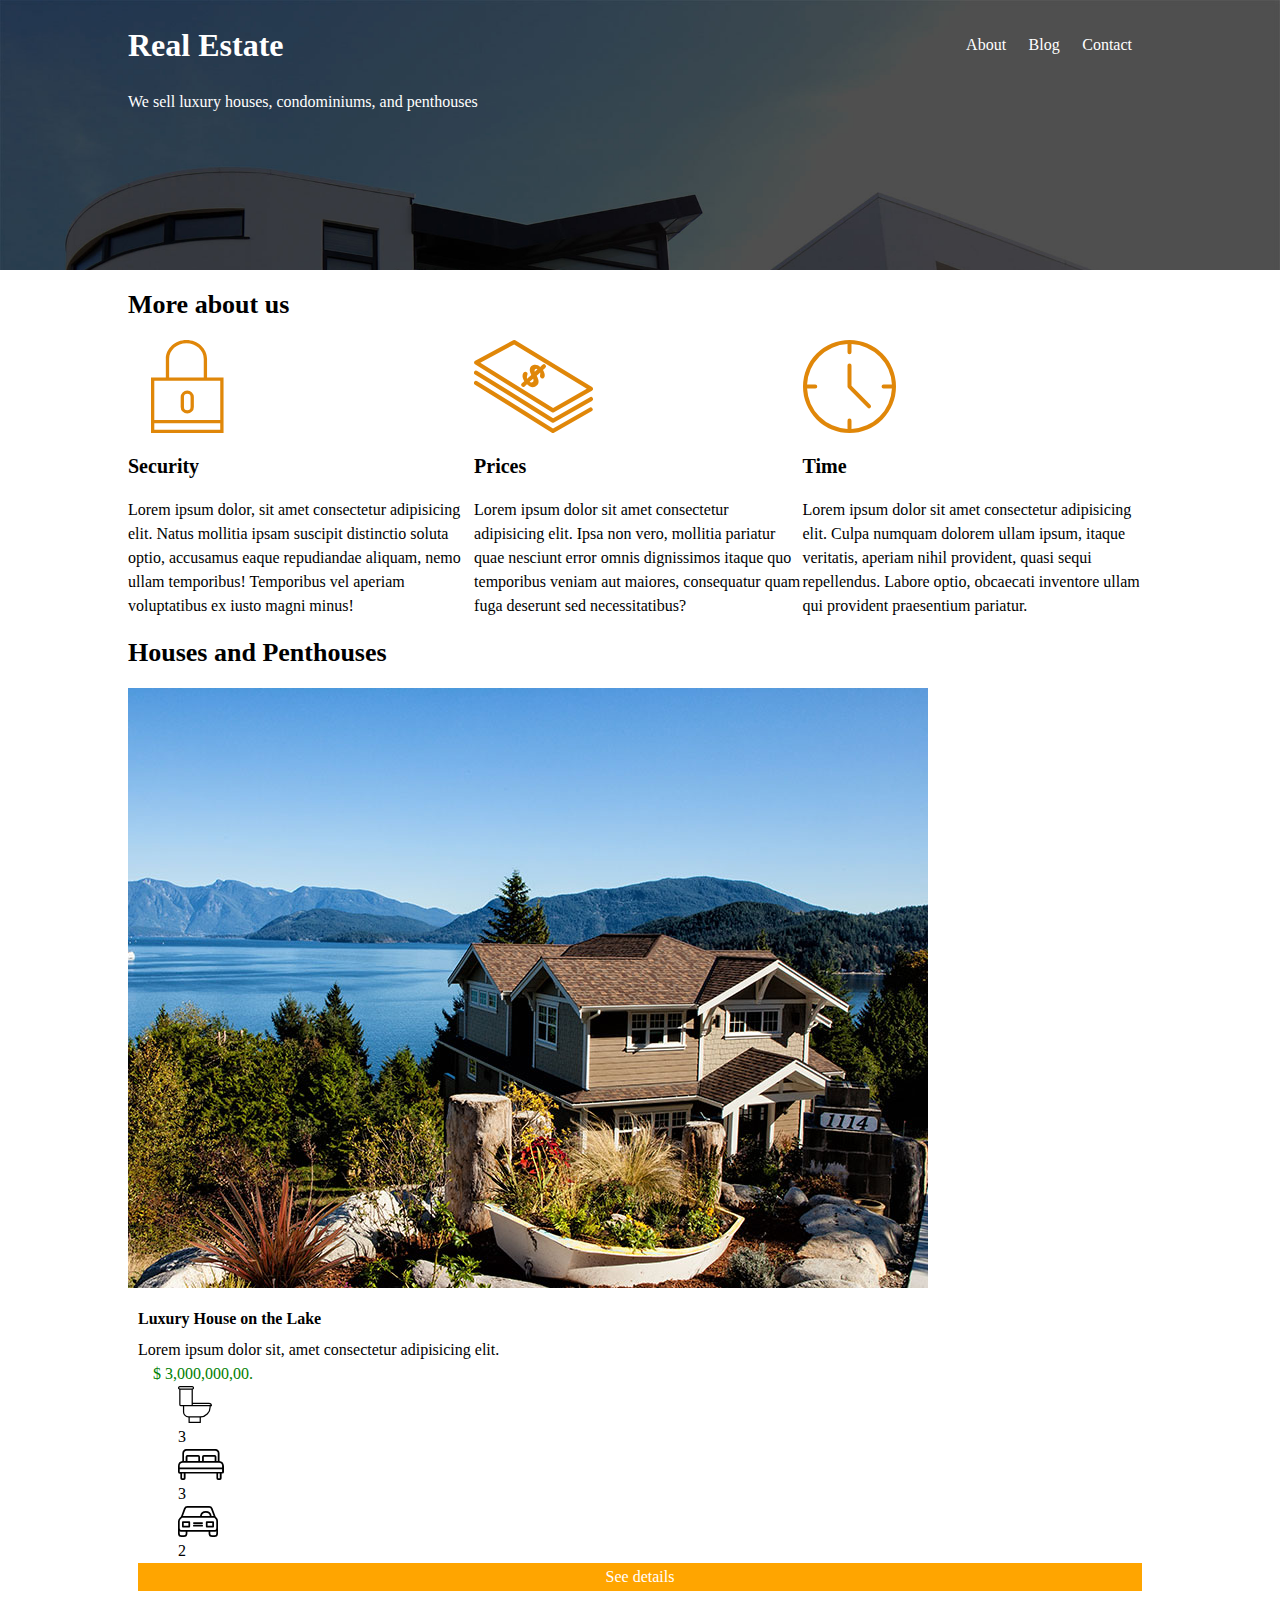
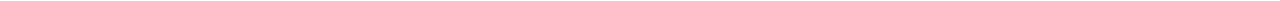
<file: index.html>
<!DOCTYPE html>
<html lang="en">
<head>
    <meta charset="UTF-8">
    <meta name="viewport" content="width=device-width, initial-scale=1.0">
    <link rel="stylesheet" href="mystyle.css">
    <title>Real Estate</title>
</head>
<body>
    <header class="site-header">
        <div class="container">
            <div class="menu-bar">
                <h1>Real Estate</h1>
                <nav class="menu">
                    <a href="about.html">About</a>
                    <a href="blog.html">Blog</a>
                    <a href="contact.html">Contact</a>
                </nav>
            </div>
            <p>We sell luxury houses, condominiums, and penthouses</p>
        </div>
    </header>

    <main class="container">
        <h2>More about us</h2>
        <div class="about-container">
            <div>
                <img src="./realEstate-img-main/icon1.svg" alt="lock">
                <h3>Security</h3>
                <p>Lorem ipsum dolor, sit amet consectetur adipisicing elit. Natus mollitia ipsam suscipit distinctio soluta optio, accusamus eaque repudiandae aliquam, nemo ullam temporibus! Temporibus vel aperiam voluptatibus ex iusto magni minus!</p>
            </div>
            <div>
                <img src="./realEstate-img-main/icon2.svg" alt="money">
                <h3>Prices</h3>
                <p>Lorem ipsum dolor sit amet consectetur adipisicing elit. Ipsa non vero, mollitia pariatur quae nesciunt error omnis dignissimos itaque quo temporibus veniam aut maiores, consequatur quam fuga deserunt sed necessitatibus?</p>
            </div>
            <div>
                <img src="./realEstate-img-main/icon3.svg" alt="clock">
                <h3>Time</h3>
                <p>Lorem ipsum dolor sit amet consectetur adipisicing elit. Culpa numquam dolorem ullam ipsum, itaque veritatis, aperiam nihil provident, quasi sequi repellendus. Labore optio, obcaecati inventore ullam qui provident praesentium pariatur.</p>
            </div>
        </div>

        <h2>Houses and Penthouses</h2>
        <div class="houses-containter">
            <div class="house-item">
                <img src="./realEstate-img-main/announcement1.jpg" alt="view">
                    <div class="houses-item-text">
                        <h4>Luxury House on the Lake</h4>
                        <p>Lorem ipsum dolor sit, amet consectetur adipisicing elit.</p>
                        <p class="green">$ 3,000,000,00.</p>
                        <ul>
                            <li>
                                <img src="./realEstate-img-main/icon_wc.svg" alt="toilet">
                                <p>3</p>
                            </li>
                            <li>
                                <img src="./realEstate-img-main/icon_room.svg" alt="room">
                                <p>3</p>
                            </li>
                            <li>
                                <img src="./realEstate-img-main/icon_parking.svg" alt="parking">
                                <p>2</p>
                            </li>
                        </ul>
                        <a href="#" class="btn-details">See details</a>
                    </div>
            </div>
        </div>
    </main>
    
</body>
</html>
</file>
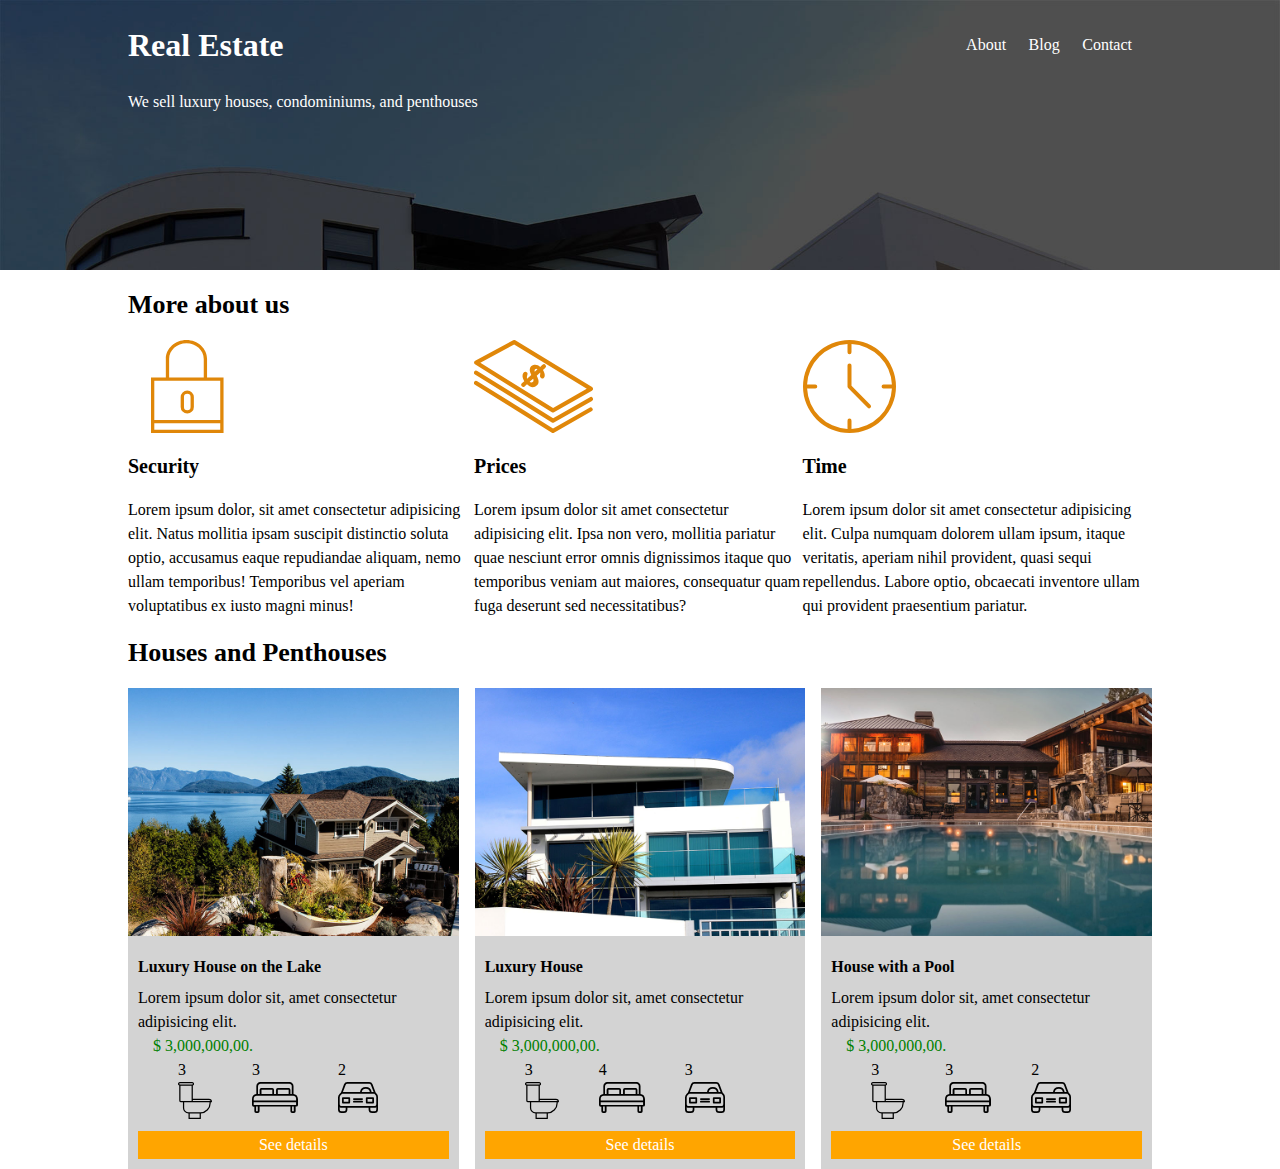
<file: Real Estate/index.html>
<!DOCTYPE html>
<html lang="en">
<head>
    <meta charset="UTF-8">
    <meta name="viewport" content="width=device-width, initial-scale=1.0">
    <link rel="stylesheet" href="mystyle.css">
    <title>Real Estate</title>
</head>
<body>
    <header class="site-header">
        <div class="container">
            <div class="menu-bar">
                <h1>Real Estate</h1>
                <nav class="menu">
                    <a href="about.html">About</a>
                    <a href="blog.html">Blog</a>
                    <a href="contact.html">Contact</a>
                </nav>
            </div>
            <p>We sell luxury houses, condominiums, and penthouses</p>
        </div>
    </header>

    <main class="container">
        <h2>More about us</h2>
        <div class="about-container">
            <div class="about-item">
                <img src="./realEstate-img-main/icon1.svg" alt="lock">
                <h3>Security</h3>
                <p>Lorem ipsum dolor, sit amet consectetur adipisicing elit. Natus mollitia ipsam suscipit distinctio soluta optio, accusamus eaque repudiandae aliquam, nemo ullam temporibus! Temporibus vel aperiam voluptatibus ex iusto magni minus!</p>
            </div>
            <div class="about-item">
                <img src="./realEstate-img-main/icon2.svg" alt="money">
                <h3>Prices</h3>
                <p>Lorem ipsum dolor sit amet consectetur adipisicing elit. Ipsa non vero, mollitia pariatur quae nesciunt error omnis dignissimos itaque quo temporibus veniam aut maiores, consequatur quam fuga deserunt sed necessitatibus?</p>
            </div>
            <div class="about-item">
                <img src="./realEstate-img-main/icon3.svg" alt="clock">
                <h3>Time</h3>
                <p>Lorem ipsum dolor sit amet consectetur adipisicing elit. Culpa numquam dolorem ullam ipsum, itaque veritatis, aperiam nihil provident, quasi sequi repellendus. Labore optio, obcaecati inventore ullam qui provident praesentium pariatur.</p>
            </div>
        </div>

        <h2>Houses and Penthouses</h2>
        <div class="houses-container">
            <div class="houses-item">
                <img src="./realEstate-img-main/announcement1.jpg" alt="view">
                    <div class="houses-item-text">
                        <h4>Luxury House on the Lake</h4>
                        <p>Lorem ipsum dolor sit, amet consectetur adipisicing elit.</p>
                        <p class="green">$ 3,000,000,00.</p>
                        <ul class="info-container">
                            <li>
                                <p>3</p>
                                <img src="./realEstate-img-main/icon_wc.svg" alt="toilet">
                            </li>
                            <li>
                                <p>3</p>
                                <img src="./realEstate-img-main/icon_room.svg" alt="room">
                            </li>
                            <li>
                                <p>2</p>
                                <img src="./realEstate-img-main/icon_parking.svg" alt="parking">
                            </li>
                        </ul>
                        <a href="#" class="btn-details">See details</a>
                    </div>
            </div>
        
            <div class="houses-item">
                <img src="./realEstate-img-main/announcement2.jpg" alt="view">
                    <div class="houses-item-text">
                        <h4>Luxury House</h4>
                        <p>Lorem ipsum dolor sit, amet consectetur adipisicing elit.</p>
                        <p class="green">$ 3,000,000,00.</p>
                        <ul class="info-container">
                            <li>
                                <p>3</p>
                                <img src="./realEstate-img-main/icon_wc.svg" alt="toilet">
                            </li>
                            <li>
                                <p>4</p>
                                <img src="./realEstate-img-main/icon_room.svg" alt="room">
                            </li>
                            <li>
                                <p>3</p>
                                <img src="./realEstate-img-main/icon_parking.svg" alt="parking">
                            </li>
                        </ul>
                        <a href="#" class="btn-details">See details</a>
                    </div>
            </div>

            <div class="houses-item">
                <img src="./realEstate-img-main/announcement3.jpg" alt="view">
                    <div class="houses-item-text">
                        <h4>House with a Pool</h4>
                        <p>Lorem ipsum dolor sit, amet consectetur adipisicing elit.</p>
                        <p class="green">$ 3,000,000,00.</p>
                        <ul class="info-container">
                            <li>
                                <p>3</p>
                                <img src="./realEstate-img-main/icon_wc.svg" alt="toilet">
                            </li>
                            <li>
                                <p>3</p>
                                <img src="./realEstate-img-main/icon_room.svg" alt="room">
                            </li>
                            <li>
                                <p>2</p>
                                <img src="./realEstate-img-main/icon_parking.svg" alt="parking">
                            </li>
                        </ul>
                        <a href="#" class="btn-details">See details</a>
                    </div>
            </div>

        </div>
    </main>
    
</body>
</html>
</file>
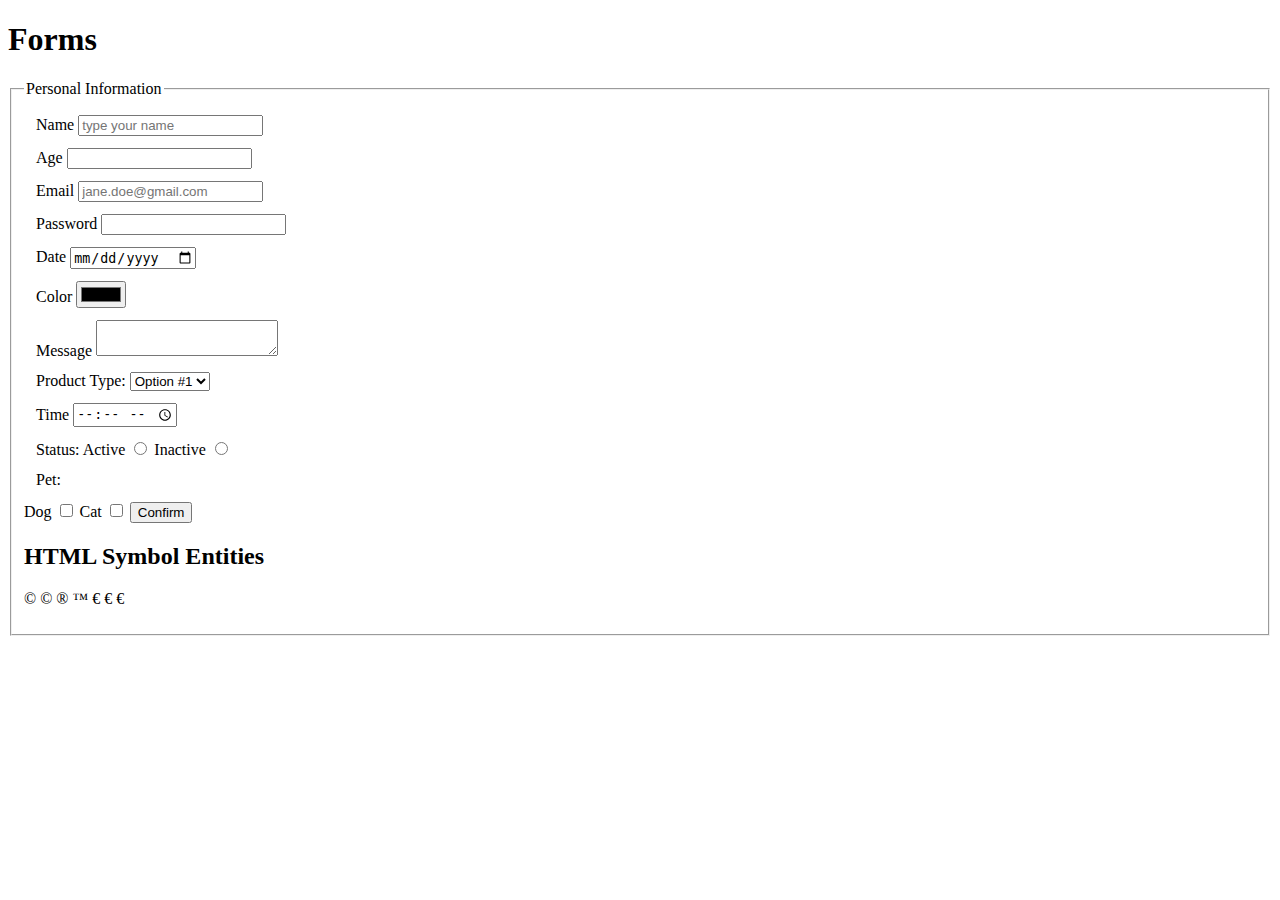
<file: form-practice.html>
<!DOCTYPE html>
<html lang="en">
<head>
    <meta charset="UTF-8">
    <meta name="viewport" content="width=device-width, initial-scale=1.0">
    <link rel="stylesheet" href="myforms.css">
    <title>Forms</title>
</head>
<body>
    <h1>Forms</h1>

    <form>
        <fieldset class="form-look">
            <legend>Personal Information</legend>
            <div>
                <label for="name">Name</label>
                <input id="name" type="text" placeholder="type your name">
            </div>

            <div>
                <label>Age</label>
                <input type="number">
            </div>

            <div>
                <label for="email">Email</label>
                <input id="email" type="email" placeholder="jane.doe@gmail.com">
            </div>

            <div>
                <label>Password</label>
                <input type="password">
            </div>

            <div>
                <label>Date</label>
                <input type="date">
            </div>

            <div>
                <label>Color</label>
                <input type="color">
            </div>

            <div>
                <label>Message</label>
                <textarea maxlength="50">
                </textarea>
            </div>

            <div>
                <label>Product Type:</label>
                <select>
                    <option value="option 1">Option #1</option>
                    <option value="option 2">Option #2</option>
                    <option value="option 3">Option #3</option>
                </select>
            </div>

            <div>
                <label>Time</label>
                <input type="time">
            </div>

            <div>
                <label>Status:</label>
            Active <input name="status" type="radio" value="active">
            Inactive <input name="status" type="radio" value="inactive">
            </div>

            <div>Pet:</div>
            Dog <input type="checkbox" value="dog">
            Cat <input type="checkbox" value="cat">

            <button>Confirm</button>

            <h2>HTML Symbol Entities</h2>
            <p>&#169; &copy; &reg; &trade; &euro; &#8364; &#x20AC;</p>

        </fieldset>

    </form>
</body>
</html>
</file>
<file: myforms.css>
div{
margin: 12px;
}

.form-look{
    display: table-column;
    justify-content: space-evenly;
    align-items: flex-start;
}

/*icons

fb - facebook

in - instagram 

yt - youtube
</file>
<file: mystyle.css>
/*global*/
html{
    font-size: 62.5%; /*reset html*/
    /*1rem = 10px*/
}

*{
    margin: 0;
}

body{
    font-family: Georgia;
}

a{
    text-decoration: none;
    font-size: 1.6rem;
}

p{
    line-height: 1.5;
    font-size: 1.6rem;
}
h1{
    font-size: 3.2rem;
}
h2{
    font-size: 2.6rem;
    margin: 2rem 0;
}
h3{
    font-size: 2rem;
    margin: 2rem 0;
}
h4{
    font-size: 1.6rem;
    margin: 1rem 0;
}

@media(max-width:768px){
    h2,h3,h4{
        text-align: center;
    }
}
img{
    max-width: 100%;
}
ul li{
    list-style-type: none;
}

/*utlities*/
.container{
    width: 80%;
    margin: 0 auto;
}

@media(max-width: 768px){
    .container{
        width: 95%;
    }
}

.btn-details{
    display: block;
    background-color: orange;
    color: white;
    padding: 0.5rem;
    text-align: center;
}

/*header*/
.site-header{
    background-image: url(./realEstate-img-main/header.jpg);
    height:30vh;
background-position: top center;
background-size: cover;
color: white;
}

/*menu*/
.menu a{
    color: white;
    margin-right: 2rem;/*20px*/
}

.menu-bar{
    display: flex;
    justify-content: space-between;
    align-items: center;
    height: 10vh;
}

@media(max-width: 768px){
    .menu-bar{
        flex-direction: column;
        margin-bottom: 3rem;
    }
}
/*main*/

.about-container{
    display: flex;
}

@media(max-width: 768px){
    .about-container{
        flex-direction: column;
    }
    .about-item{
        text-align: center;
    }
}

.houses-container{
    display: flex;
    gap: 24px;
}

.houses-item{
    background-color: lightgrey;
}

.houses-item-text{
    padding: 1rem;
}

.green{
    color:green;
    margin-left: 15px;
}

@media(max-width: 768px){
    .houses-container{
        flex-direction: column;
    }
    .house-item{
        flex-direction: row;
    }
}
</file>
<file: Real Estate/mystyle.css>
/*global*/
html{
    font-size: 62.5%; /*reset html*/
    /*1rem = 10px*/
}

*{
    margin: 0;
}

body{
    font-family: Georgia;
}

a{
    text-decoration: none;
    font-size: 1.6rem;
}

p{
    line-height: 1.5;
    font-size: 1.6rem;
}
h1{    
    font-size: 3.2rem;

}
h2{
    font-size: 2.6rem;
    margin: 2rem 0;
}
h3{
    font-size: 2rem;
    margin: 2rem 0;
}
h4{
    font-size: 1.6rem;
    margin: 1rem 0;
}

@media(max-width:768px){
    h2,h3,h4{
        text-align: center;
    }
}
img{
    max-width: 100%;
}
ul li{
    list-style-type: none;
}

/*utlities*/
.container{
    width: 80%;
    margin: 0 auto;
}

@media(max-width: 768px){
    .container{
        width: 95%;
    }
}

.btn-details{
    display: block;
    background-color: orange;
    color: white;
    padding: 0.5rem;
    margin-top: 10px;
    text-align: center;
}

/*header*/
.site-header{
    background-image: url(./realEstate-img-main/header.jpg);
    height:30vh;
    background-position: top center;
    background-size: cover;
    color: white;
}

/*menu*/
.menu a{
    color: white;
    margin-right: 2rem;/*20px*/
}

.menu-bar{
    display: flex;
    justify-content: space-between;
    align-items: center;
    height: 10vh;
}

@media(max-width: 768px){
    .menu-bar{
        flex-direction: column;
        margin-bottom: 3rem;
    }
}
/*main*/

.about-container{
    display: flex;
}

@media(max-width: 768px){
    .about-container{
        flex-direction: column;
    }
    .about-item{
        text-align: center;
    }
}

.houses-container{
    display: flex;
    gap: 16px;
}

.houses-item{
    background-color: lightgrey;
}

.houses-item-text{
    padding: 1rem;
    text-decoration: none;
}

.info-container{
    display: flex;
    gap: 40px;  
}

.info-numbers{
    display: flex;
    justify-content: flex-start;
}


.green{
    color:green;
    margin-left: 15px;
}

@media(max-width: 768px){
    .houses-container{
        flex-direction: column;
    }
}
</file>
